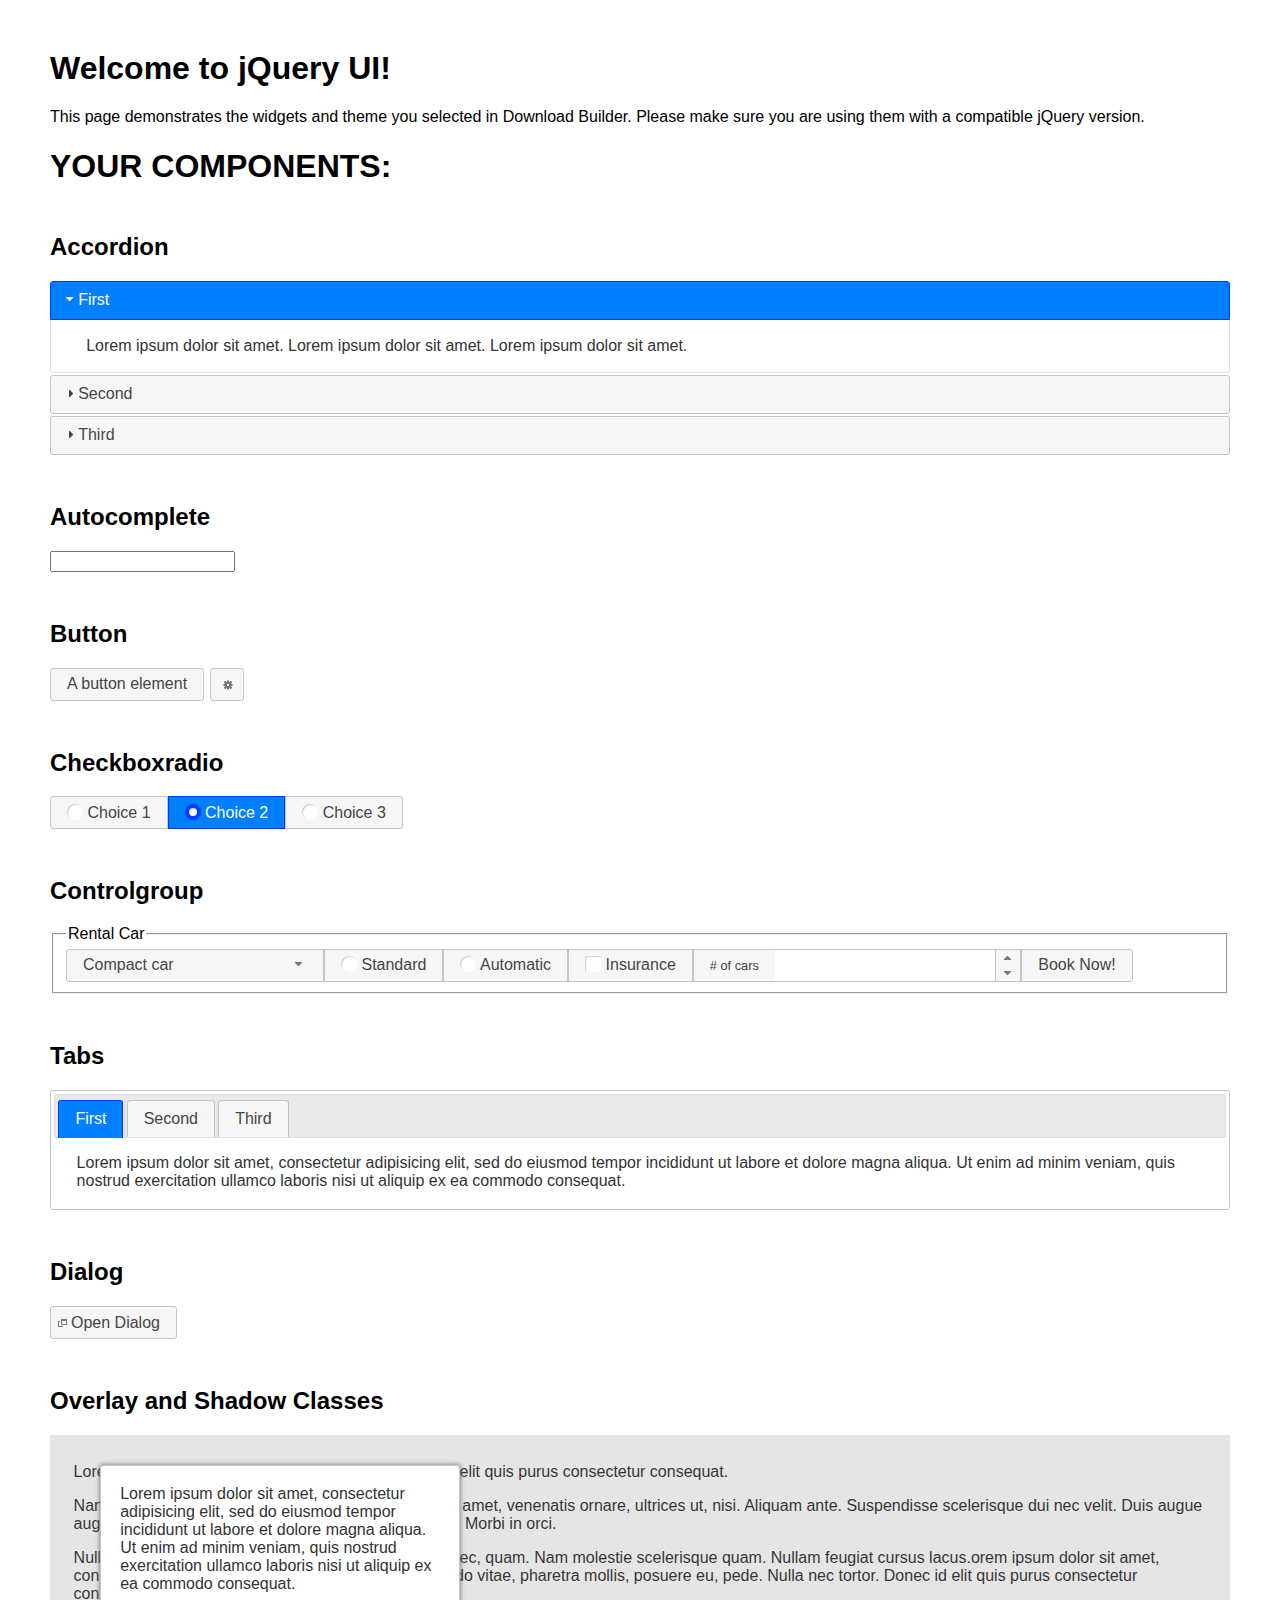
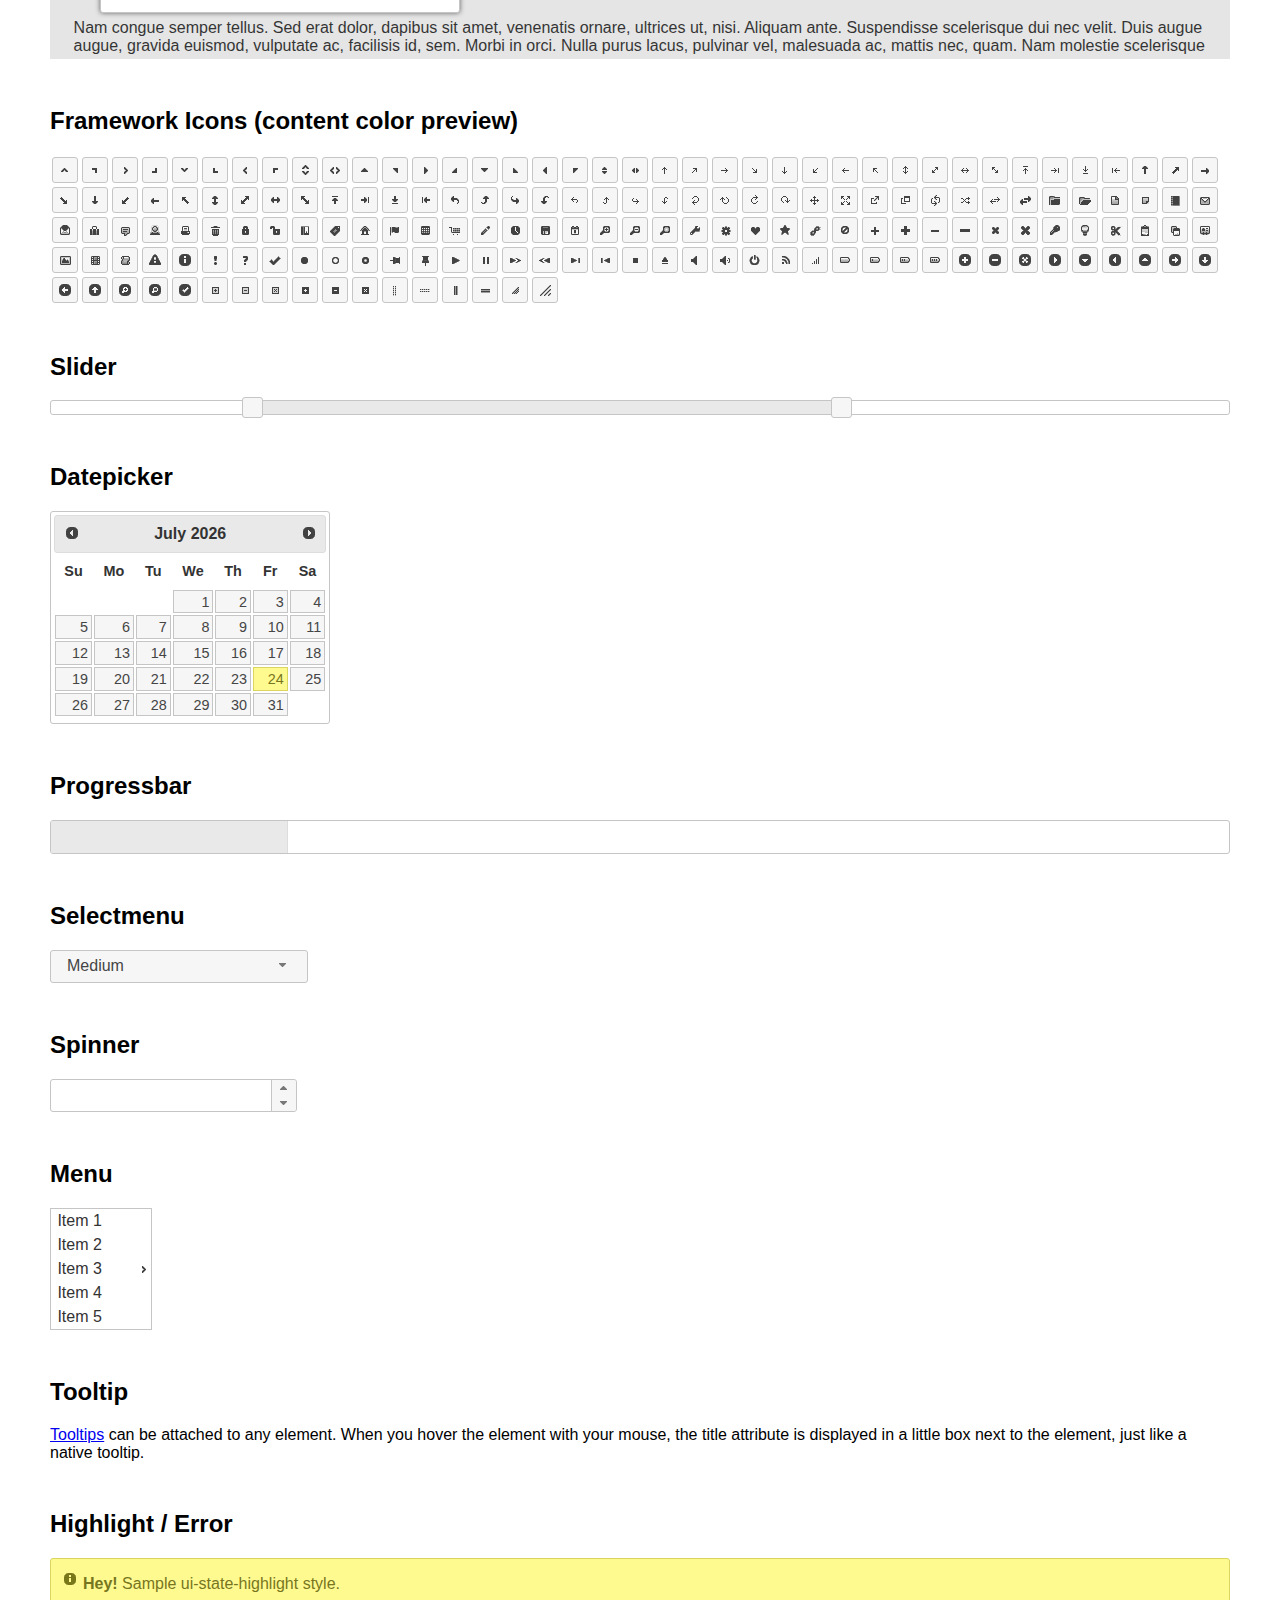
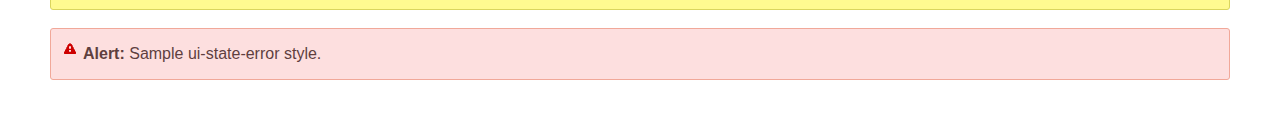
<file: jquery-ui-1.13.2.custom/index.html>
<!doctype html>
<html lang="us">
<head>
	<meta charset="utf-8">
	<title>jQuery UI Example Page</title>
	<link href="jquery-ui.css" rel="stylesheet">
	<style>
	body{
		font-family: "Trebuchet MS", sans-serif;
		margin: 50px;
	}
	.demoHeaders {
		margin-top: 2em;
	}
	#dialog-link {
		padding: .4em 1em .4em 20px;
		text-decoration: none;
		position: relative;
	}
	#dialog-link span.ui-icon {
		margin: 0 5px 0 0;
		position: absolute;
		left: .2em;
		top: 50%;
		margin-top: -8px;
	}
	#icons {
		margin: 0;
		padding: 0;
	}
	#icons li {
		margin: 2px;
		position: relative;
		padding: 4px 0;
		cursor: pointer;
		float: left;
		list-style: none;
	}
	#icons span.ui-icon {
		float: left;
		margin: 0 4px;
	}
	.fakewindowcontain .ui-widget-overlay {
		position: absolute;
	}
	select {
		width: 200px;
	}
	</style>
</head>
<body>

<h1>Welcome to jQuery UI!</h1>

<div class="ui-widget">
	<p>This page demonstrates the widgets and theme you selected in Download Builder. Please make sure you are using them with a compatible jQuery version.</p>
</div>

<h1>YOUR COMPONENTS:</h1>

<!-- Accordion -->
<h2 class="demoHeaders">Accordion</h2>
<div id="accordion">
	<h3>First</h3>
	<div>Lorem ipsum dolor sit amet. Lorem ipsum dolor sit amet. Lorem ipsum dolor sit amet.</div>
	<h3>Second</h3>
	<div>Phasellus mattis tincidunt nibh.</div>
	<h3>Third</h3>
	<div>Nam dui erat, auctor a, dignissim quis.</div>
</div>

<!-- Autocomplete -->
<h2 class="demoHeaders">Autocomplete</h2>
<div>
	<input id="autocomplete" title="type &quot;a&quot;">
</div>

<!-- Button -->
<h2 class="demoHeaders">Button</h2>
<button id="button">A button element</button>
<button id="button-icon">An icon-only button</button>

<!-- Checkboxradio -->
<h2 class="demoHeaders">Checkboxradio</h2>
<form style="margin-top: 1em;">
	<div id="radioset">
		<input type="radio" id="radio1" name="radio"><label for="radio1">Choice 1</label>
		<input type="radio" id="radio2" name="radio" checked="checked"><label for="radio2">Choice 2</label>
		<input type="radio" id="radio3" name="radio"><label for="radio3">Choice 3</label>
	</div>
</form>

<!-- Controlgroup -->
<h2 class="demoHeaders">Controlgroup</h2>
<fieldset>
	<legend>Rental Car</legend>
	<div id="controlgroup">
		<select id="car-type">
			<option>Compact car</option>
			<option>Midsize car</option>
			<option>Full size car</option>
			<option>SUV</option>
			<option>Luxury</option>
			<option>Truck</option>
			<option>Van</option>
		</select>
		<label for="transmission-standard">Standard</label>
		<input type="radio" name="transmission" id="transmission-standard">
		<label for="transmission-automatic">Automatic</label>
		<input type="radio" name="transmission" id="transmission-automatic">
		<label for="insurance">Insurance</label>
		<input type="checkbox" name="insurance" id="insurance">
		<label for="horizontal-spinner" class="ui-controlgroup-label"># of cars</label>
		<input id="horizontal-spinner" class="ui-spinner-input">
		<button>Book Now!</button>
	</div>
</fieldset>

<!-- Tabs -->
<h2 class="demoHeaders">Tabs</h2>
<div id="tabs">
	<ul>
		<li><a href="#tabs-1">First</a></li>
		<li><a href="#tabs-2">Second</a></li>
		<li><a href="#tabs-3">Third</a></li>
	</ul>
	<div id="tabs-1">Lorem ipsum dolor sit amet, consectetur adipisicing elit, sed do eiusmod tempor incididunt ut labore et dolore magna aliqua. Ut enim ad minim veniam, quis nostrud exercitation ullamco laboris nisi ut aliquip ex ea commodo consequat.</div>
	<div id="tabs-2">Phasellus mattis tincidunt nibh. Cras orci urna, blandit id, pretium vel, aliquet ornare, felis. Maecenas scelerisque sem non nisl. Fusce sed lorem in enim dictum bibendum.</div>
	<div id="tabs-3">Nam dui erat, auctor a, dignissim quis, sollicitudin eu, felis. Pellentesque nisi urna, interdum eget, sagittis et, consequat vestibulum, lacus. Mauris porttitor ullamcorper augue.</div>
</div>

<h2 class="demoHeaders">Dialog</h2>
<p>
	<button id="dialog-link" class="ui-button ui-corner-all ui-widget">
		<span class="ui-icon ui-icon-newwin"></span>Open Dialog
	</button>
</p>

<h2 class="demoHeaders">Overlay and Shadow Classes</h2>
<div style="position: relative; width: 96%; height: 200px; padding:1% 2%; overflow:hidden;" class="fakewindowcontain">
	<p>Lorem ipsum dolor sit amet,  Nulla nec tortor. Donec id elit quis purus consectetur consequat. </p><p>Nam congue semper tellus. Sed erat dolor, dapibus sit amet, venenatis ornare, ultrices ut, nisi. Aliquam ante. Suspendisse scelerisque dui nec velit. Duis augue augue, gravida euismod, vulputate ac, facilisis id, sem. Morbi in orci. </p><p>Nulla purus lacus, pulvinar vel, malesuada ac, mattis nec, quam. Nam molestie scelerisque quam. Nullam feugiat cursus lacus.orem ipsum dolor sit amet, consectetur adipiscing elit. Donec libero risus, commodo vitae, pharetra mollis, posuere eu, pede. Nulla nec tortor. Donec id elit quis purus consectetur consequat. </p><p>Nam congue semper tellus. Sed erat dolor, dapibus sit amet, venenatis ornare, ultrices ut, nisi. Aliquam ante. Suspendisse scelerisque dui nec velit. Duis augue augue, gravida euismod, vulputate ac, facilisis id, sem. Morbi in orci. Nulla purus lacus, pulvinar vel, malesuada ac, mattis nec, quam. Nam molestie scelerisque quam. </p><p>Nullam feugiat cursus lacus.orem ipsum dolor sit amet, consectetur adipiscing elit. Donec libero risus, commodo vitae, pharetra mollis, posuere eu, pede. Nulla nec tortor. Donec id elit quis purus consectetur consequat. Nam congue semper tellus. Sed erat dolor, dapibus sit amet, venenatis ornare, ultrices ut, nisi. Aliquam ante. </p><p>Suspendisse scelerisque dui nec velit. Duis augue augue, gravida euismod, vulputate ac, facilisis id, sem. Morbi in orci. Nulla purus lacus, pulvinar vel, malesuada ac, mattis nec, quam. Nam molestie scelerisque quam. Nullam feugiat cursus lacus.orem ipsum dolor sit amet, consectetur adipiscing elit. Donec libero risus, commodo vitae, pharetra mollis, posuere eu, pede. Nulla nec tortor. Donec id elit quis purus consectetur consequat. Nam congue semper tellus. Sed erat dolor, dapibus sit amet, venenatis ornare, ultrices ut, nisi. </p>

	<!-- ui-dialog -->
	<div class="ui-widget-overlay ui-front"></div>
	<div style="position: absolute; width: 320px; left: 50px; top: 30px; padding: 1.2em" class="ui-widget ui-front ui-widget-content ui-corner-all ui-widget-shadow">
		Lorem ipsum dolor sit amet, consectetur adipisicing elit, sed do eiusmod tempor incididunt ut labore et dolore magna aliqua. Ut enim ad minim veniam, quis nostrud exercitation ullamco laboris nisi ut aliquip ex ea commodo consequat.
	</div>

</div>

<!-- ui-dialog -->
<div id="dialog" title="Dialog Title">
	<p>Lorem ipsum dolor sit amet, consectetur adipisicing elit, sed do eiusmod tempor incididunt ut labore et dolore magna aliqua. Ut enim ad minim veniam, quis nostrud exercitation ullamco laboris nisi ut aliquip ex ea commodo consequat.</p>
</div>


<h2 class="demoHeaders">Framework Icons (content color preview)</h2>
<ul id="icons" class="ui-widget ui-helper-clearfix">
	<li class="ui-state-default ui-corner-all" title=".ui-icon-caret-1-n"><span class="ui-icon ui-icon-caret-1-n"></span></li>
	<li class="ui-state-default ui-corner-all" title=".ui-icon-caret-1-ne"><span class="ui-icon ui-icon-caret-1-ne"></span></li>
	<li class="ui-state-default ui-corner-all" title=".ui-icon-caret-1-e"><span class="ui-icon ui-icon-caret-1-e"></span></li>
	<li class="ui-state-default ui-corner-all" title=".ui-icon-caret-1-se"><span class="ui-icon ui-icon-caret-1-se"></span></li>
	<li class="ui-state-default ui-corner-all" title=".ui-icon-caret-1-s"><span class="ui-icon ui-icon-caret-1-s"></span></li>
	<li class="ui-state-default ui-corner-all" title=".ui-icon-caret-1-sw"><span class="ui-icon ui-icon-caret-1-sw"></span></li>
	<li class="ui-state-default ui-corner-all" title=".ui-icon-caret-1-w"><span class="ui-icon ui-icon-caret-1-w"></span></li>
	<li class="ui-state-default ui-corner-all" title=".ui-icon-caret-1-nw"><span class="ui-icon ui-icon-caret-1-nw"></span></li>
	<li class="ui-state-default ui-corner-all" title=".ui-icon-caret-2-n-s"><span class="ui-icon ui-icon-caret-2-n-s"></span></li>
	<li class="ui-state-default ui-corner-all" title=".ui-icon-caret-2-e-w"><span class="ui-icon ui-icon-caret-2-e-w"></span></li>
	<li class="ui-state-default ui-corner-all" title=".ui-icon-triangle-1-n"><span class="ui-icon ui-icon-triangle-1-n"></span></li>
	<li class="ui-state-default ui-corner-all" title=".ui-icon-triangle-1-ne"><span class="ui-icon ui-icon-triangle-1-ne"></span></li>
	<li class="ui-state-default ui-corner-all" title=".ui-icon-triangle-1-e"><span class="ui-icon ui-icon-triangle-1-e"></span></li>
	<li class="ui-state-default ui-corner-all" title=".ui-icon-triangle-1-se"><span class="ui-icon ui-icon-triangle-1-se"></span></li>
	<li class="ui-state-default ui-corner-all" title=".ui-icon-triangle-1-s"><span class="ui-icon ui-icon-triangle-1-s"></span></li>
	<li class="ui-state-default ui-corner-all" title=".ui-icon-triangle-1-sw"><span class="ui-icon ui-icon-triangle-1-sw"></span></li>
	<li class="ui-state-default ui-corner-all" title=".ui-icon-triangle-1-w"><span class="ui-icon ui-icon-triangle-1-w"></span></li>
	<li class="ui-state-default ui-corner-all" title=".ui-icon-triangle-1-nw"><span class="ui-icon ui-icon-triangle-1-nw"></span></li>
	<li class="ui-state-default ui-corner-all" title=".ui-icon-triangle-2-n-s"><span class="ui-icon ui-icon-triangle-2-n-s"></span></li>
	<li class="ui-state-default ui-corner-all" title=".ui-icon-triangle-2-e-w"><span class="ui-icon ui-icon-triangle-2-e-w"></span></li>
	<li class="ui-state-default ui-corner-all" title=".ui-icon-arrow-1-n"><span class="ui-icon ui-icon-arrow-1-n"></span></li>
	<li class="ui-state-default ui-corner-all" title=".ui-icon-arrow-1-ne"><span class="ui-icon ui-icon-arrow-1-ne"></span></li>
	<li class="ui-state-default ui-corner-all" title=".ui-icon-arrow-1-e"><span class="ui-icon ui-icon-arrow-1-e"></span></li>
	<li class="ui-state-default ui-corner-all" title=".ui-icon-arrow-1-se"><span class="ui-icon ui-icon-arrow-1-se"></span></li>
	<li class="ui-state-default ui-corner-all" title=".ui-icon-arrow-1-s"><span class="ui-icon ui-icon-arrow-1-s"></span></li>
	<li class="ui-state-default ui-corner-all" title=".ui-icon-arrow-1-sw"><span class="ui-icon ui-icon-arrow-1-sw"></span></li>
	<li class="ui-state-default ui-corner-all" title=".ui-icon-arrow-1-w"><span class="ui-icon ui-icon-arrow-1-w"></span></li>
	<li class="ui-state-default ui-corner-all" title=".ui-icon-arrow-1-nw"><span class="ui-icon ui-icon-arrow-1-nw"></span></li>
	<li class="ui-state-default ui-corner-all" title=".ui-icon-arrow-2-n-s"><span class="ui-icon ui-icon-arrow-2-n-s"></span></li>
	<li class="ui-state-default ui-corner-all" title=".ui-icon-arrow-2-ne-sw"><span class="ui-icon ui-icon-arrow-2-ne-sw"></span></li>
	<li class="ui-state-default ui-corner-all" title=".ui-icon-arrow-2-e-w"><span class="ui-icon ui-icon-arrow-2-e-w"></span></li>
	<li class="ui-state-default ui-corner-all" title=".ui-icon-arrow-2-se-nw"><span class="ui-icon ui-icon-arrow-2-se-nw"></span></li>
	<li class="ui-state-default ui-corner-all" title=".ui-icon-arrowstop-1-n"><span class="ui-icon ui-icon-arrowstop-1-n"></span></li>
	<li class="ui-state-default ui-corner-all" title=".ui-icon-arrowstop-1-e"><span class="ui-icon ui-icon-arrowstop-1-e"></span></li>
	<li class="ui-state-default ui-corner-all" title=".ui-icon-arrowstop-1-s"><span class="ui-icon ui-icon-arrowstop-1-s"></span></li>
	<li class="ui-state-default ui-corner-all" title=".ui-icon-arrowstop-1-w"><span class="ui-icon ui-icon-arrowstop-1-w"></span></li>
	<li class="ui-state-default ui-corner-all" title=".ui-icon-arrowthick-1-n"><span class="ui-icon ui-icon-arrowthick-1-n"></span></li>
	<li class="ui-state-default ui-corner-all" title=".ui-icon-arrowthick-1-ne"><span class="ui-icon ui-icon-arrowthick-1-ne"></span></li>
	<li class="ui-state-default ui-corner-all" title=".ui-icon-arrowthick-1-e"><span class="ui-icon ui-icon-arrowthick-1-e"></span></li>
	<li class="ui-state-default ui-corner-all" title=".ui-icon-arrowthick-1-se"><span class="ui-icon ui-icon-arrowthick-1-se"></span></li>
	<li class="ui-state-default ui-corner-all" title=".ui-icon-arrowthick-1-s"><span class="ui-icon ui-icon-arrowthick-1-s"></span></li>
	<li class="ui-state-default ui-corner-all" title=".ui-icon-arrowthick-1-sw"><span class="ui-icon ui-icon-arrowthick-1-sw"></span></li>
	<li class="ui-state-default ui-corner-all" title=".ui-icon-arrowthick-1-w"><span class="ui-icon ui-icon-arrowthick-1-w"></span></li>
	<li class="ui-state-default ui-corner-all" title=".ui-icon-arrowthick-1-nw"><span class="ui-icon ui-icon-arrowthick-1-nw"></span></li>
	<li class="ui-state-default ui-corner-all" title=".ui-icon-arrowthick-2-n-s"><span class="ui-icon ui-icon-arrowthick-2-n-s"></span></li>
	<li class="ui-state-default ui-corner-all" title=".ui-icon-arrowthick-2-ne-sw"><span class="ui-icon ui-icon-arrowthick-2-ne-sw"></span></li>
	<li class="ui-state-default ui-corner-all" title=".ui-icon-arrowthick-2-e-w"><span class="ui-icon ui-icon-arrowthick-2-e-w"></span></li>
	<li class="ui-state-default ui-corner-all" title=".ui-icon-arrowthick-2-se-nw"><span class="ui-icon ui-icon-arrowthick-2-se-nw"></span></li>
	<li class="ui-state-default ui-corner-all" title=".ui-icon-arrowthickstop-1-n"><span class="ui-icon ui-icon-arrowthickstop-1-n"></span></li>
	<li class="ui-state-default ui-corner-all" title=".ui-icon-arrowthickstop-1-e"><span class="ui-icon ui-icon-arrowthickstop-1-e"></span></li>
	<li class="ui-state-default ui-corner-all" title=".ui-icon-arrowthickstop-1-s"><span class="ui-icon ui-icon-arrowthickstop-1-s"></span></li>
	<li class="ui-state-default ui-corner-all" title=".ui-icon-arrowthickstop-1-w"><span class="ui-icon ui-icon-arrowthickstop-1-w"></span></li>
	<li class="ui-state-default ui-corner-all" title=".ui-icon-arrowreturnthick-1-w"><span class="ui-icon ui-icon-arrowreturnthick-1-w"></span></li>
	<li class="ui-state-default ui-corner-all" title=".ui-icon-arrowreturnthick-1-n"><span class="ui-icon ui-icon-arrowreturnthick-1-n"></span></li>
	<li class="ui-state-default ui-corner-all" title=".ui-icon-arrowreturnthick-1-e"><span class="ui-icon ui-icon-arrowreturnthick-1-e"></span></li>
	<li class="ui-state-default ui-corner-all" title=".ui-icon-arrowreturnthick-1-s"><span class="ui-icon ui-icon-arrowreturnthick-1-s"></span></li>
	<li class="ui-state-default ui-corner-all" title=".ui-icon-arrowreturn-1-w"><span class="ui-icon ui-icon-arrowreturn-1-w"></span></li>
	<li class="ui-state-default ui-corner-all" title=".ui-icon-arrowreturn-1-n"><span class="ui-icon ui-icon-arrowreturn-1-n"></span></li>
	<li class="ui-state-default ui-corner-all" title=".ui-icon-arrowreturn-1-e"><span class="ui-icon ui-icon-arrowreturn-1-e"></span></li>
	<li class="ui-state-default ui-corner-all" title=".ui-icon-arrowreturn-1-s"><span class="ui-icon ui-icon-arrowreturn-1-s"></span></li>
	<li class="ui-state-default ui-corner-all" title=".ui-icon-arrowrefresh-1-w"><span class="ui-icon ui-icon-arrowrefresh-1-w"></span></li>
	<li class="ui-state-default ui-corner-all" title=".ui-icon-arrowrefresh-1-n"><span class="ui-icon ui-icon-arrowrefresh-1-n"></span></li>
	<li class="ui-state-default ui-corner-all" title=".ui-icon-arrowrefresh-1-e"><span class="ui-icon ui-icon-arrowrefresh-1-e"></span></li>
	<li class="ui-state-default ui-corner-all" title=".ui-icon-arrowrefresh-1-s"><span class="ui-icon ui-icon-arrowrefresh-1-s"></span></li>
	<li class="ui-state-default ui-corner-all" title=".ui-icon-arrow-4"><span class="ui-icon ui-icon-arrow-4"></span></li>
	<li class="ui-state-default ui-corner-all" title=".ui-icon-arrow-4-diag"><span class="ui-icon ui-icon-arrow-4-diag"></span></li>
	<li class="ui-state-default ui-corner-all" title=".ui-icon-extlink"><span class="ui-icon ui-icon-extlink"></span></li>
	<li class="ui-state-default ui-corner-all" title=".ui-icon-newwin"><span class="ui-icon ui-icon-newwin"></span></li>
	<li class="ui-state-default ui-corner-all" title=".ui-icon-refresh"><span class="ui-icon ui-icon-refresh"></span></li>
	<li class="ui-state-default ui-corner-all" title=".ui-icon-shuffle"><span class="ui-icon ui-icon-shuffle"></span></li>
	<li class="ui-state-default ui-corner-all" title=".ui-icon-transfer-e-w"><span class="ui-icon ui-icon-transfer-e-w"></span></li>
	<li class="ui-state-default ui-corner-all" title=".ui-icon-transferthick-e-w"><span class="ui-icon ui-icon-transferthick-e-w"></span></li>
	<li class="ui-state-default ui-corner-all" title=".ui-icon-folder-collapsed"><span class="ui-icon ui-icon-folder-collapsed"></span></li>
	<li class="ui-state-default ui-corner-all" title=".ui-icon-folder-open"><span class="ui-icon ui-icon-folder-open"></span></li>
	<li class="ui-state-default ui-corner-all" title=".ui-icon-document"><span class="ui-icon ui-icon-document"></span></li>
	<li class="ui-state-default ui-corner-all" title=".ui-icon-document-b"><span class="ui-icon ui-icon-document-b"></span></li>
	<li class="ui-state-default ui-corner-all" title=".ui-icon-note"><span class="ui-icon ui-icon-note"></span></li>
	<li class="ui-state-default ui-corner-all" title=".ui-icon-mail-closed"><span class="ui-icon ui-icon-mail-closed"></span></li>
	<li class="ui-state-default ui-corner-all" title=".ui-icon-mail-open"><span class="ui-icon ui-icon-mail-open"></span></li>
	<li class="ui-state-default ui-corner-all" title=".ui-icon-suitcase"><span class="ui-icon ui-icon-suitcase"></span></li>
	<li class="ui-state-default ui-corner-all" title=".ui-icon-comment"><span class="ui-icon ui-icon-comment"></span></li>
	<li class="ui-state-default ui-corner-all" title=".ui-icon-person"><span class="ui-icon ui-icon-person"></span></li>
	<li class="ui-state-default ui-corner-all" title=".ui-icon-print"><span class="ui-icon ui-icon-print"></span></li>
	<li class="ui-state-default ui-corner-all" title=".ui-icon-trash"><span class="ui-icon ui-icon-trash"></span></li>
	<li class="ui-state-default ui-corner-all" title=".ui-icon-locked"><span class="ui-icon ui-icon-locked"></span></li>
	<li class="ui-state-default ui-corner-all" title=".ui-icon-unlocked"><span class="ui-icon ui-icon-unlocked"></span></li>
	<li class="ui-state-default ui-corner-all" title=".ui-icon-bookmark"><span class="ui-icon ui-icon-bookmark"></span></li>
	<li class="ui-state-default ui-corner-all" title=".ui-icon-tag"><span class="ui-icon ui-icon-tag"></span></li>
	<li class="ui-state-default ui-corner-all" title=".ui-icon-home"><span class="ui-icon ui-icon-home"></span></li>
	<li class="ui-state-default ui-corner-all" title=".ui-icon-flag"><span class="ui-icon ui-icon-flag"></span></li>
	<li class="ui-state-default ui-corner-all" title=".ui-icon-calculator"><span class="ui-icon ui-icon-calculator"></span></li>
	<li class="ui-state-default ui-corner-all" title=".ui-icon-cart"><span class="ui-icon ui-icon-cart"></span></li>
	<li class="ui-state-default ui-corner-all" title=".ui-icon-pencil"><span class="ui-icon ui-icon-pencil"></span></li>
	<li class="ui-state-default ui-corner-all" title=".ui-icon-clock"><span class="ui-icon ui-icon-clock"></span></li>
	<li class="ui-state-default ui-corner-all" title=".ui-icon-disk"><span class="ui-icon ui-icon-disk"></span></li>
	<li class="ui-state-default ui-corner-all" title=".ui-icon-calendar"><span class="ui-icon ui-icon-calendar"></span></li>
	<li class="ui-state-default ui-corner-all" title=".ui-icon-zoomin"><span class="ui-icon ui-icon-zoomin"></span></li>
	<li class="ui-state-default ui-corner-all" title=".ui-icon-zoomout"><span class="ui-icon ui-icon-zoomout"></span></li>
	<li class="ui-state-default ui-corner-all" title=".ui-icon-search"><span class="ui-icon ui-icon-search"></span></li>
	<li class="ui-state-default ui-corner-all" title=".ui-icon-wrench"><span class="ui-icon ui-icon-wrench"></span></li>
	<li class="ui-state-default ui-corner-all" title=".ui-icon-gear"><span class="ui-icon ui-icon-gear"></span></li>
	<li class="ui-state-default ui-corner-all" title=".ui-icon-heart"><span class="ui-icon ui-icon-heart"></span></li>
	<li class="ui-state-default ui-corner-all" title=".ui-icon-star"><span class="ui-icon ui-icon-star"></span></li>
	<li class="ui-state-default ui-corner-all" title=".ui-icon-link"><span class="ui-icon ui-icon-link"></span></li>
	<li class="ui-state-default ui-corner-all" title=".ui-icon-cancel"><span class="ui-icon ui-icon-cancel"></span></li>
	<li class="ui-state-default ui-corner-all" title=".ui-icon-plus"><span class="ui-icon ui-icon-plus"></span></li>
	<li class="ui-state-default ui-corner-all" title=".ui-icon-plusthick"><span class="ui-icon ui-icon-plusthick"></span></li>
	<li class="ui-state-default ui-corner-all" title=".ui-icon-minus"><span class="ui-icon ui-icon-minus"></span></li>
	<li class="ui-state-default ui-corner-all" title=".ui-icon-minusthick"><span class="ui-icon ui-icon-minusthick"></span></li>
	<li class="ui-state-default ui-corner-all" title=".ui-icon-close"><span class="ui-icon ui-icon-close"></span></li>
	<li class="ui-state-default ui-corner-all" title=".ui-icon-closethick"><span class="ui-icon ui-icon-closethick"></span></li>
	<li class="ui-state-default ui-corner-all" title=".ui-icon-key"><span class="ui-icon ui-icon-key"></span></li>
	<li class="ui-state-default ui-corner-all" title=".ui-icon-lightbulb"><span class="ui-icon ui-icon-lightbulb"></span></li>
	<li class="ui-state-default ui-corner-all" title=".ui-icon-scissors"><span class="ui-icon ui-icon-scissors"></span></li>
	<li class="ui-state-default ui-corner-all" title=".ui-icon-clipboard"><span class="ui-icon ui-icon-clipboard"></span></li>
	<li class="ui-state-default ui-corner-all" title=".ui-icon-copy"><span class="ui-icon ui-icon-copy"></span></li>
	<li class="ui-state-default ui-corner-all" title=".ui-icon-contact"><span class="ui-icon ui-icon-contact"></span></li>
	<li class="ui-state-default ui-corner-all" title=".ui-icon-image"><span class="ui-icon ui-icon-image"></span></li>
	<li class="ui-state-default ui-corner-all" title=".ui-icon-video"><span class="ui-icon ui-icon-video"></span></li>
	<li class="ui-state-default ui-corner-all" title=".ui-icon-script"><span class="ui-icon ui-icon-script"></span></li>
	<li class="ui-state-default ui-corner-all" title=".ui-icon-alert"><span class="ui-icon ui-icon-alert"></span></li>
	<li class="ui-state-default ui-corner-all" title=".ui-icon-info"><span class="ui-icon ui-icon-info"></span></li>
	<li class="ui-state-default ui-corner-all" title=".ui-icon-notice"><span class="ui-icon ui-icon-notice"></span></li>
	<li class="ui-state-default ui-corner-all" title=".ui-icon-help"><span class="ui-icon ui-icon-help"></span></li>
	<li class="ui-state-default ui-corner-all" title=".ui-icon-check"><span class="ui-icon ui-icon-check"></span></li>
	<li class="ui-state-default ui-corner-all" title=".ui-icon-bullet"><span class="ui-icon ui-icon-bullet"></span></li>
	<li class="ui-state-default ui-corner-all" title=".ui-icon-radio-off"><span class="ui-icon ui-icon-radio-off"></span></li>
	<li class="ui-state-default ui-corner-all" title=".ui-icon-radio-on"><span class="ui-icon ui-icon-radio-on"></span></li>
	<li class="ui-state-default ui-corner-all" title=".ui-icon-pin-w"><span class="ui-icon ui-icon-pin-w"></span></li>
	<li class="ui-state-default ui-corner-all" title=".ui-icon-pin-s"><span class="ui-icon ui-icon-pin-s"></span></li>
	<li class="ui-state-default ui-corner-all" title=".ui-icon-play"><span class="ui-icon ui-icon-play"></span></li>
	<li class="ui-state-default ui-corner-all" title=".ui-icon-pause"><span class="ui-icon ui-icon-pause"></span></li>
	<li class="ui-state-default ui-corner-all" title=".ui-icon-seek-next"><span class="ui-icon ui-icon-seek-next"></span></li>
	<li class="ui-state-default ui-corner-all" title=".ui-icon-seek-prev"><span class="ui-icon ui-icon-seek-prev"></span></li>
	<li class="ui-state-default ui-corner-all" title=".ui-icon-seek-end"><span class="ui-icon ui-icon-seek-end"></span></li>
	<li class="ui-state-default ui-corner-all" title=".ui-icon-seek-first"><span class="ui-icon ui-icon-seek-first"></span></li>
	<li class="ui-state-default ui-corner-all" title=".ui-icon-stop"><span class="ui-icon ui-icon-stop"></span></li>
	<li class="ui-state-default ui-corner-all" title=".ui-icon-eject"><span class="ui-icon ui-icon-eject"></span></li>
	<li class="ui-state-default ui-corner-all" title=".ui-icon-volume-off"><span class="ui-icon ui-icon-volume-off"></span></li>
	<li class="ui-state-default ui-corner-all" title=".ui-icon-volume-on"><span class="ui-icon ui-icon-volume-on"></span></li>
	<li class="ui-state-default ui-corner-all" title=".ui-icon-power"><span class="ui-icon ui-icon-power"></span></li>
	<li class="ui-state-default ui-corner-all" title=".ui-icon-signal-diag"><span class="ui-icon ui-icon-signal-diag"></span></li>
	<li class="ui-state-default ui-corner-all" title=".ui-icon-signal"><span class="ui-icon ui-icon-signal"></span></li>
	<li class="ui-state-default ui-corner-all" title=".ui-icon-battery-0"><span class="ui-icon ui-icon-battery-0"></span></li>
	<li class="ui-state-default ui-corner-all" title=".ui-icon-battery-1"><span class="ui-icon ui-icon-battery-1"></span></li>
	<li class="ui-state-default ui-corner-all" title=".ui-icon-battery-2"><span class="ui-icon ui-icon-battery-2"></span></li>
	<li class="ui-state-default ui-corner-all" title=".ui-icon-battery-3"><span class="ui-icon ui-icon-battery-3"></span></li>
	<li class="ui-state-default ui-corner-all" title=".ui-icon-circle-plus"><span class="ui-icon ui-icon-circle-plus"></span></li>
	<li class="ui-state-default ui-corner-all" title=".ui-icon-circle-minus"><span class="ui-icon ui-icon-circle-minus"></span></li>
	<li class="ui-state-default ui-corner-all" title=".ui-icon-circle-close"><span class="ui-icon ui-icon-circle-close"></span></li>
	<li class="ui-state-default ui-corner-all" title=".ui-icon-circle-triangle-e"><span class="ui-icon ui-icon-circle-triangle-e"></span></li>
	<li class="ui-state-default ui-corner-all" title=".ui-icon-circle-triangle-s"><span class="ui-icon ui-icon-circle-triangle-s"></span></li>
	<li class="ui-state-default ui-corner-all" title=".ui-icon-circle-triangle-w"><span class="ui-icon ui-icon-circle-triangle-w"></span></li>
	<li class="ui-state-default ui-corner-all" title=".ui-icon-circle-triangle-n"><span class="ui-icon ui-icon-circle-triangle-n"></span></li>
	<li class="ui-state-default ui-corner-all" title=".ui-icon-circle-arrow-e"><span class="ui-icon ui-icon-circle-arrow-e"></span></li>
	<li class="ui-state-default ui-corner-all" title=".ui-icon-circle-arrow-s"><span class="ui-icon ui-icon-circle-arrow-s"></span></li>
	<li class="ui-state-default ui-corner-all" title=".ui-icon-circle-arrow-w"><span class="ui-icon ui-icon-circle-arrow-w"></span></li>
	<li class="ui-state-default ui-corner-all" title=".ui-icon-circle-arrow-n"><span class="ui-icon ui-icon-circle-arrow-n"></span></li>
	<li class="ui-state-default ui-corner-all" title=".ui-icon-circle-zoomin"><span class="ui-icon ui-icon-circle-zoomin"></span></li>
	<li class="ui-state-default ui-corner-all" title=".ui-icon-circle-zoomout"><span class="ui-icon ui-icon-circle-zoomout"></span></li>
	<li class="ui-state-default ui-corner-all" title=".ui-icon-circle-check"><span class="ui-icon ui-icon-circle-check"></span></li>
	<li class="ui-state-default ui-corner-all" title=".ui-icon-circlesmall-plus"><span class="ui-icon ui-icon-circlesmall-plus"></span></li>
	<li class="ui-state-default ui-corner-all" title=".ui-icon-circlesmall-minus"><span class="ui-icon ui-icon-circlesmall-minus"></span></li>
	<li class="ui-state-default ui-corner-all" title=".ui-icon-circlesmall-close"><span class="ui-icon ui-icon-circlesmall-close"></span></li>
	<li class="ui-state-default ui-corner-all" title=".ui-icon-squaresmall-plus"><span class="ui-icon ui-icon-squaresmall-plus"></span></li>
	<li class="ui-state-default ui-corner-all" title=".ui-icon-squaresmall-minus"><span class="ui-icon ui-icon-squaresmall-minus"></span></li>
	<li class="ui-state-default ui-corner-all" title=".ui-icon-squaresmall-close"><span class="ui-icon ui-icon-squaresmall-close"></span></li>
	<li class="ui-state-default ui-corner-all" title=".ui-icon-grip-dotted-vertical"><span class="ui-icon ui-icon-grip-dotted-vertical"></span></li>
	<li class="ui-state-default ui-corner-all" title=".ui-icon-grip-dotted-horizontal"><span class="ui-icon ui-icon-grip-dotted-horizontal"></span></li>
	<li class="ui-state-default ui-corner-all" title=".ui-icon-grip-solid-vertical"><span class="ui-icon ui-icon-grip-solid-vertical"></span></li>
	<li class="ui-state-default ui-corner-all" title=".ui-icon-grip-solid-horizontal"><span class="ui-icon ui-icon-grip-solid-horizontal"></span></li>
	<li class="ui-state-default ui-corner-all" title=".ui-icon-gripsmall-diagonal-se"><span class="ui-icon ui-icon-gripsmall-diagonal-se"></span></li>
	<li class="ui-state-default ui-corner-all" title=".ui-icon-grip-diagonal-se"><span class="ui-icon ui-icon-grip-diagonal-se"></span></li>
</ul>

<!-- Slider -->
<h2 class="demoHeaders">Slider</h2>
<div id="slider"></div>

<!-- Datepicker -->
<h2 class="demoHeaders">Datepicker</h2>
<div id="datepicker"></div>

<!-- Progressbar -->
<h2 class="demoHeaders">Progressbar</h2>
<div id="progressbar"></div>

<!-- Progressbar -->
<h2 class="demoHeaders">Selectmenu</h2>
<select id="selectmenu">
	<option>Slower</option>
	<option>Slow</option>
	<option selected="selected">Medium</option>
	<option>Fast</option>
	<option>Faster</option>
</select>

<!-- Spinner -->
<h2 class="demoHeaders">Spinner</h2>
<input id="spinner">

<!-- Menu -->
<h2 class="demoHeaders">Menu</h2>
<ul style="width:100px;" id="menu">
	<li><div>Item 1</div></li>
	<li><div>Item 2</div></li>
	<li><div>Item 3</div>
		<ul>
			<li><div>Item 3-1</div></li>
			<li><div>Item 3-2</div></li>
			<li><div>Item 3-3</div></li>
			<li><div>Item 3-4</div></li>
			<li><div>Item 3-5</div></li>
		</ul>
	</li>
	<li><div>Item 4</div></li>
	<li><div>Item 5</div></li>
</ul>

<!-- Tooltip -->
<h2 class="demoHeaders">Tooltip</h2>
<p id="tooltip">
	<a href="#" title="That&apos;s what this widget is">Tooltips</a> can be attached to any element. When you hover
the element with your mouse, the title attribute is displayed in a little box next to the element, just like a native tooltip.
</p>

<!-- Highlight / Error -->
<h2 class="demoHeaders">Highlight / Error</h2>
<div class="ui-widget">
	<div class="ui-state-highlight ui-corner-all" style="margin-top: 20px; padding: 0 .7em;">
		<p><span class="ui-icon ui-icon-info" style="float: left; margin-right: .3em;"></span>
		<strong>Hey!</strong> Sample ui-state-highlight style.</p>
	</div>
</div>
<br>
<div class="ui-widget">
	<div class="ui-state-error ui-corner-all" style="padding: 0 .7em;">
		<p><span class="ui-icon ui-icon-alert" style="float: left; margin-right: .3em;"></span>
		<strong>Alert:</strong> Sample ui-state-error style.</p>
	</div>
</div>

<script src="external/jquery/jquery.js"></script>
<script src="jquery-ui.js"></script>
<script>
$( "#accordion" ).accordion();

var availableTags = [
	"ActionScript",
	"AppleScript",
	"Asp",
	"BASIC",
	"C",
	"C++",
	"Clojure",
	"COBOL",
	"ColdFusion",
	"Erlang",
	"Fortran",
	"Groovy",
	"Haskell",
	"Java",
	"JavaScript",
	"Lisp",
	"Perl",
	"PHP",
	"Python",
	"Ruby",
	"Scala",
	"Scheme"
];
$( "#autocomplete" ).autocomplete({
	source: availableTags
});

$( "#button" ).button();
$( "#button-icon" ).button({
	icon: "ui-icon-gear",
	showLabel: false
});

$( "#radioset" ).buttonset();

$( "#controlgroup" ).controlgroup();

$( "#tabs" ).tabs();

$( "#dialog" ).dialog({
	autoOpen: false,
	width: 400,
	buttons: [
		{
			text: "Ok",
			click: function() {
				$( this ).dialog( "close" );
			}
		},
		{
			text: "Cancel",
			click: function() {
				$( this ).dialog( "close" );
			}
		}
	]
});

// Link to open the dialog
$( "#dialog-link" ).click(function( event ) {
	$( "#dialog" ).dialog( "open" );
	event.preventDefault();
});

$( "#datepicker" ).datepicker({
	inline: true
});

$( "#slider" ).slider({
	range: true,
	values: [ 17, 67 ]
});

$( "#progressbar" ).progressbar({
	value: 20
});

$( "#spinner" ).spinner();

$( "#menu" ).menu();

$( "#tooltip" ).tooltip();

$( "#selectmenu" ).selectmenu();

// Hover states on the static widgets
$( "#dialog-link, #icons li" ).hover(
	function() {
		$( this ).addClass( "ui-state-hover" );
	},
	function() {
		$( this ).removeClass( "ui-state-hover" );
	}
);
</script>
</body>
</html>
</file>
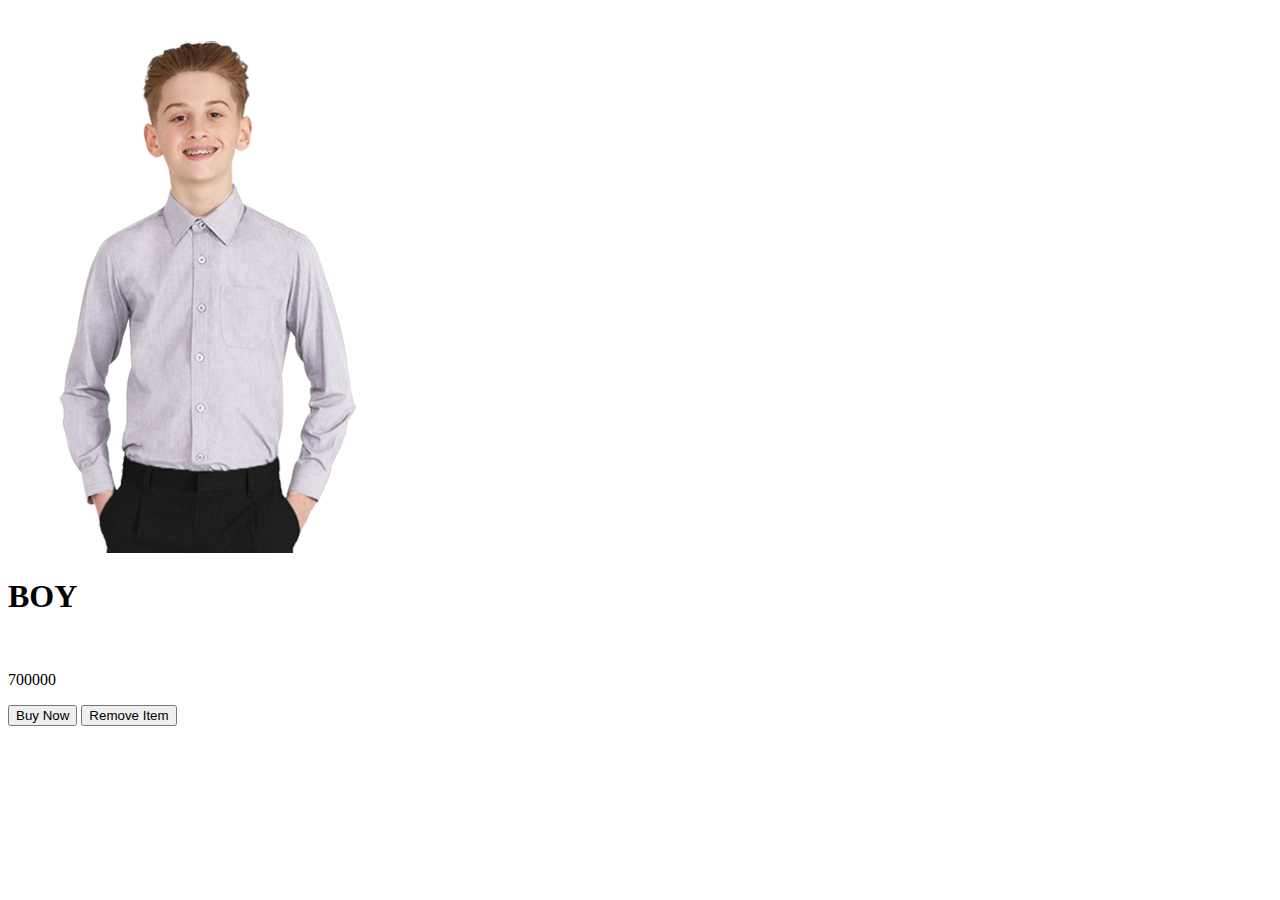
<file: addtocart.html>
<!DOCTYPE html>
<html lang="en">
<head>
    <meta charset="UTF-8">
    <meta http-equiv="X-UA-Compatible" content="IE=edge">
    <meta name="viewport" content="width=device-width, initial-scale=1.0">
    <title>Document</title>
</head>
<body>
    <img src="Images/Boy.png" alt="">
    <br>
    <h1 id="b">BOY</h1>
    <br>
    <p id="p">
        700000 
    </p>
    <button onclick="add()">Buy Now</button>
    <button onclick="remove()">Remove Item</button>
    <script>
        function add()
        {
           var name = document.getElementById('b').innerText;
           localStorage.setItem("pname",name);
        }
        function remove()
        {
            localStorage.clear();
        }
    </script>
</body>
</html>
</file>
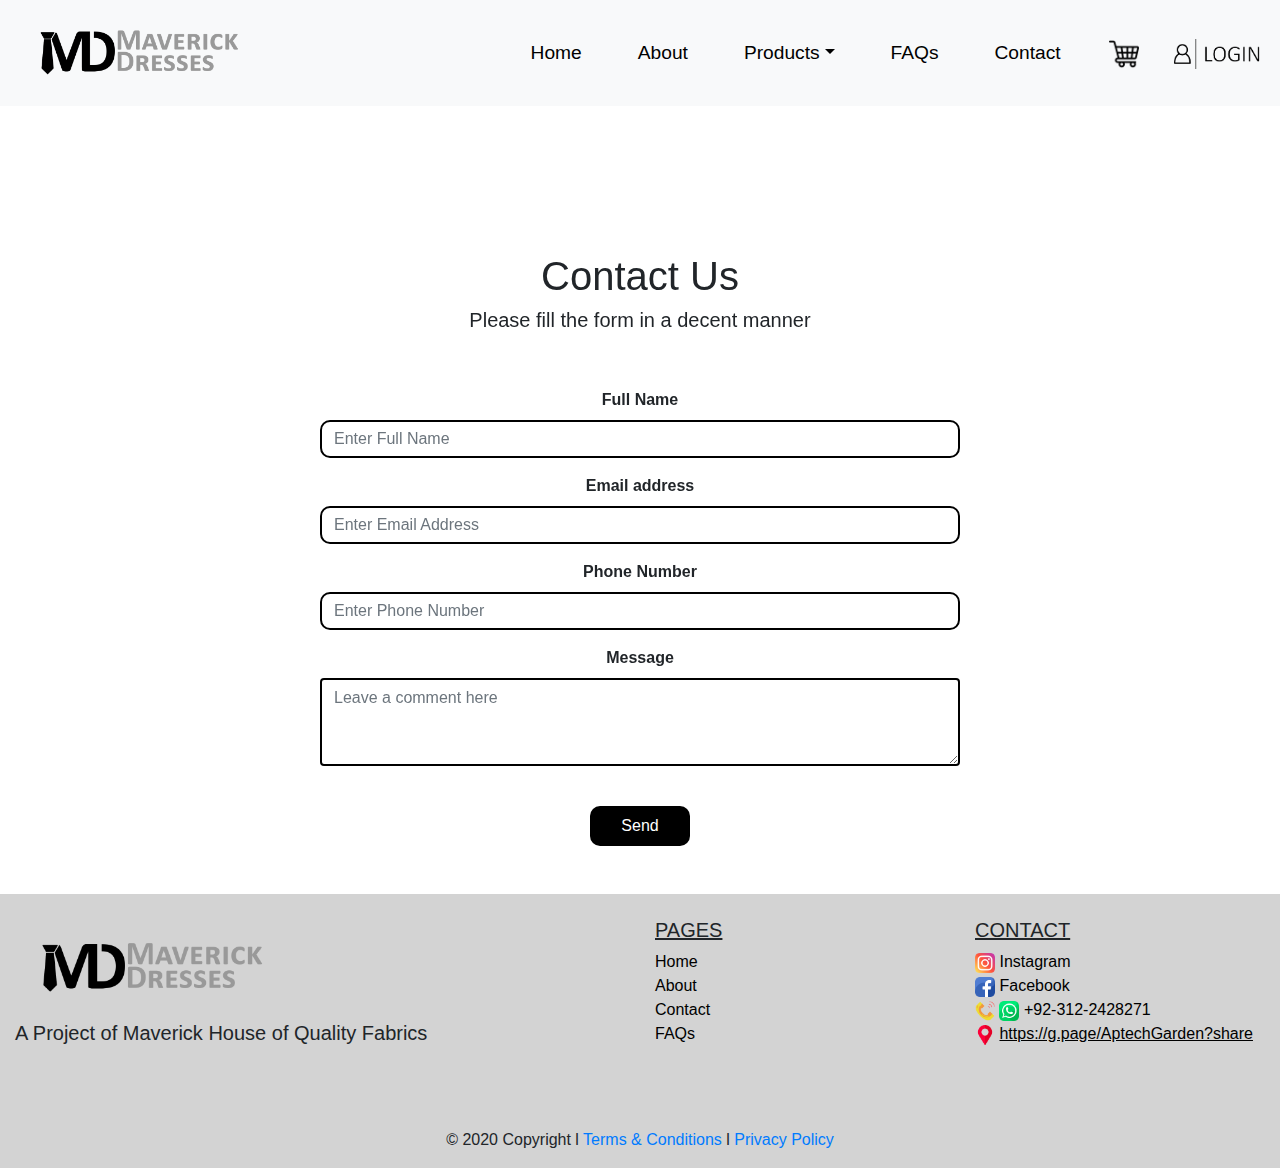
<file: contact.html>
<!doctype html>
<html lang="en">

<head>
    <title>Title</title>
    <!-- Required meta tags -->
    <meta charset="utf-8">
    <meta name="viewport" content="width=device-width, initial-scale=1, shrink-to-fit=no">

    <!-- Bootstrap CSS -->
    <link rel="stylesheet" href="https://stackpath.bootstrapcdn.com/bootstrap/4.3.1/css/bootstrap.min.css"
        integrity="sha384-ggOyR0iXCbMQv3Xipma34MD+dH/1fQ784/j6cY/iJTQUOhcWr7x9JvoRxT2MZw1T" crossorigin="anonymous">
        <link href="https://unpkg.com/aos@2.3.1/dist/aos.css" rel="stylesheet">
        <link rel="stylesheet" href="homepage.css">

</head>

<body> 
    <center>
        <nav class="navbar navbar-expand-lg bg-light">
            <img src="Images/logo 3.png" alt="" height="90px">
            <button class="navbar-toggler d-lg-none navbar-light" type="button" data-toggle="collapse"
                data-target="#collapsibleNavId" aria-controls="collapsibleNavId" aria-expanded="false"
                aria-label="Toggle navigation">
                <span class="navbar-toggler-icon"></span>
            </button>
            <div class="collapse navbar-collapse" id="collapsibleNavId">
                <ul class="navbar-nav ml-auto mt-2 mt-lg-0">
                    <li class="nav-item active">
                        <a class="nav-link" href="index.html" style="margin-right: 10px;">Home <span
                                class="sr-only">(current)</span></a>
                    </li>
                    <li class="nav-item active">
                        <a class="nav-link" href="" style="margin-right: 10px;">About</a>
                    </li>
                    <li class="nav-item active dropdown">
                        <a style="margin-right: 10px;" class="nav-link dropdown-toggle" href="#" id="dropdownId"
                            data-toggle="dropdown" aria-haspopup="true" aria-expanded="false">Products</a>
                        <div class="dropdown-menu" aria-labelledby="dropdownId">
                            <a class="dropdown-item" href="#">Shirts</a>
                            <a class="dropdown-item" href="#">Skirts</a>
                            <a class="dropdown-item" href="#">Frocks</a>
                            <a class="dropdown-item" href="#">P.T. T-Shirts</a>
                            <a class="dropdown-item" href="#">P.T. Shorts</a>
                            <a class="dropdown-item" href="#">P.T. Track Pants</a>
                            <a class="dropdown-item" href="#">Belts</a>
                            <a class="dropdown-item" href="#">Ties</a>
                            <a class="dropdown-item" href="#">Logos</a>
                            <a class="dropdown-item" href="#">Socks</a>
                        </div>
                    </li>
                    <li class="nav-item active">
                        <a style="margin-right: 10px;" class="nav-link" href="#">FAQs</a>
                    </li>
                    <li class="nav-item active">
                        <a style="margin-right: 10px;" class="nav-link" href="#contact">Contact</a>
                    </li>
                    <li class="nav-item active">
                        <a href="#"><img class="shopping-cart" src="Images/Icons/shopping-cart.png" alt=""></a>
                    </li>
                    <li class="nav-item active">
                        <a href="#"><img class="user-icon" src="Images/Icons/user.png" alt=""></a>
                    </li>
                </ul>

            </div>
        </nav>
    </center><br><br><br><br>
    <center>
        <h1 data-aos="zoom-in" style="margin-top: 50px;">Contact Us </h1>
        <h5 data-aos="zoom-in">Please fill the form in a decent manner</h5>
    </center>
    <br><br>
    <center>
        <form data-aos="fade-up" style="width: 50%;">
            <div class="form-group">
                <label id="label1" for="exampleFormControlInput1">Full Name</label>
                <input type="Full Name" style="border: 2px solid black;" class="form-control"
                    id="exampleFormControlInput1" placeholder="Enter Full Name">
            </div>
            <div class="form-group">
                <label id="label1" for="exampleFormControlInput2">Email address</label>
                <input type="email" style="border: 2px solid black;" class="form-control" id="exampleFormControlInput1"
                    placeholder="Enter Email Address">
            </div>
            <div class="form-group">
                <label id="label1" for="exampleFormControlInput3">Phone Number</label>
                <input type="tel" style="border: 2px solid black;" class="form-control" id="exampleFormControlInput1"
                    placeholder="Enter Phone Number">
            </div>




            </div>

            <div class="form-group">
                <label id="label1" for="exampleFormControlTextarea1">Message</label>
                <textarea style="border: 2px solid black;" class="form-control" id="exampleFormControlTextarea1"
                    rows="3" placeholder="Leave a comment here"></textarea>
            </div><br>
            <a href=""><button
                    style="border-radius: 10px; background-color: black; color: white; border: none; width: 100px; height: 40px;">Send</button></a>
        </form>
    </center><br><br>
    

    <footer class="page-footer font-small blue pt-4" style="background-color: lightgray;">

        <div class="container-fluid text-center text-md-left">

            <div class="row">

                <div class="col-md-6 mt-md-0 mt-3">

                    <img src="Images/logo 3.png" style="height: 100px;" alt="">
                    <p style="font-size: 20px;">A Project of Maverick House of Quality Fabrics</p>

                </div>

                <hr class="clearfix w-100 d-md-none pb-3">

                <div class="col-md-3 mb-md-0 mb-3">


                    <h5 class="text-uppercase"><u>PAGES</u></h5>

                    <ul class="list-unstyled">
                        <li>
                            <a href="#!">Home</a>
                        </li>
                        <li>
                            <a href="#!">About</a>
                        </li>
                        <li>
                            <a href="#!">Contact</a>
                        </li>
                        <li>
                            <a href="#!">FAQs</a>
                        </li>
                    </ul>

                </div>

                <div class="col-md-3 mb-md-0 mb-3">


                    <h5 class="text-uppercase"><u>Contact</u></h5>

                    <ul class="list-unstyled">
                        <li>
                            <img style="height: 20px;" src="Images/Icons/instagram.png" alt="">
                            <a href="#!">Instagram</a>
                        </li>
                        <li>
                            <img style="height: 20px;" src="Images/Icons/facebook.png" alt="">
                            <a href="#!">Facebook</a>
                        </li>
                        <li>
                            <img style="height: 20px;" src="Images/Icons/phone.png" alt="">
                            <img style="height: 20px;" src="Images/Icons/whatsapp.png" alt="">
                            <a href="#!">+92-312-2428271</a>
                        </li>
                        <li>
                            <img style="height: 20px;" src="Images/Icons/Location.png" alt="">
                            <a href="#!"><u>https://g.page/AptechGarden?share</u></a>
                        </li>
                    </ul>

                </div>

            </div>

        </div><br><br>

        <div class="footer-copyright text-center py-3">© 2020 Copyright l
            <a href="/">Terms & Conditions</a> l <a href="">Privacy Policy</a>
        </div>


    </footer>

    <!-- Optional JavaScript -->
    <!-- jQuery first, then Popper.js, then Bootstrap JS -->
    <script src="https://code.jquery.com/jquery-3.3.1.slim.min.js"
        integrity="sha384-q8i/X+965DzO0rT7abK41JStQIAqVgRVzpbzo5smXKp4YfRvH+8abtTE1Pi6jizo"
        crossorigin="anonymous"></script>
    <script src="https://cdnjs.cloudflare.com/ajax/libs/popper.js/1.14.7/umd/popper.min.js"
        integrity="sha384-UO2eT0CpHqdSJQ6hJty5KVphtPhzWj9WO1clHTMGa3JDZwrnQq4sF86dIHNDz0W1"
        crossorigin="anonymous"></script>
    <script src="https://stackpath.bootstrapcdn.com/bootstrap/4.3.1/js/bootstrap.min.js"
        integrity="sha384-JjSmVgyd0p3pXB1rRibZUAYoIIy6OrQ6VrjIEaFf/nJGzIxFDsf4x0xIM+B07jRM"
        crossorigin="anonymous"></script>
        <script src="https://unpkg.com/aos@2.3.1/dist/aos.js"></script>
    <script>
        AOS.init({
            duration: 800
        });
    </script>
</body>

</html>
</file>
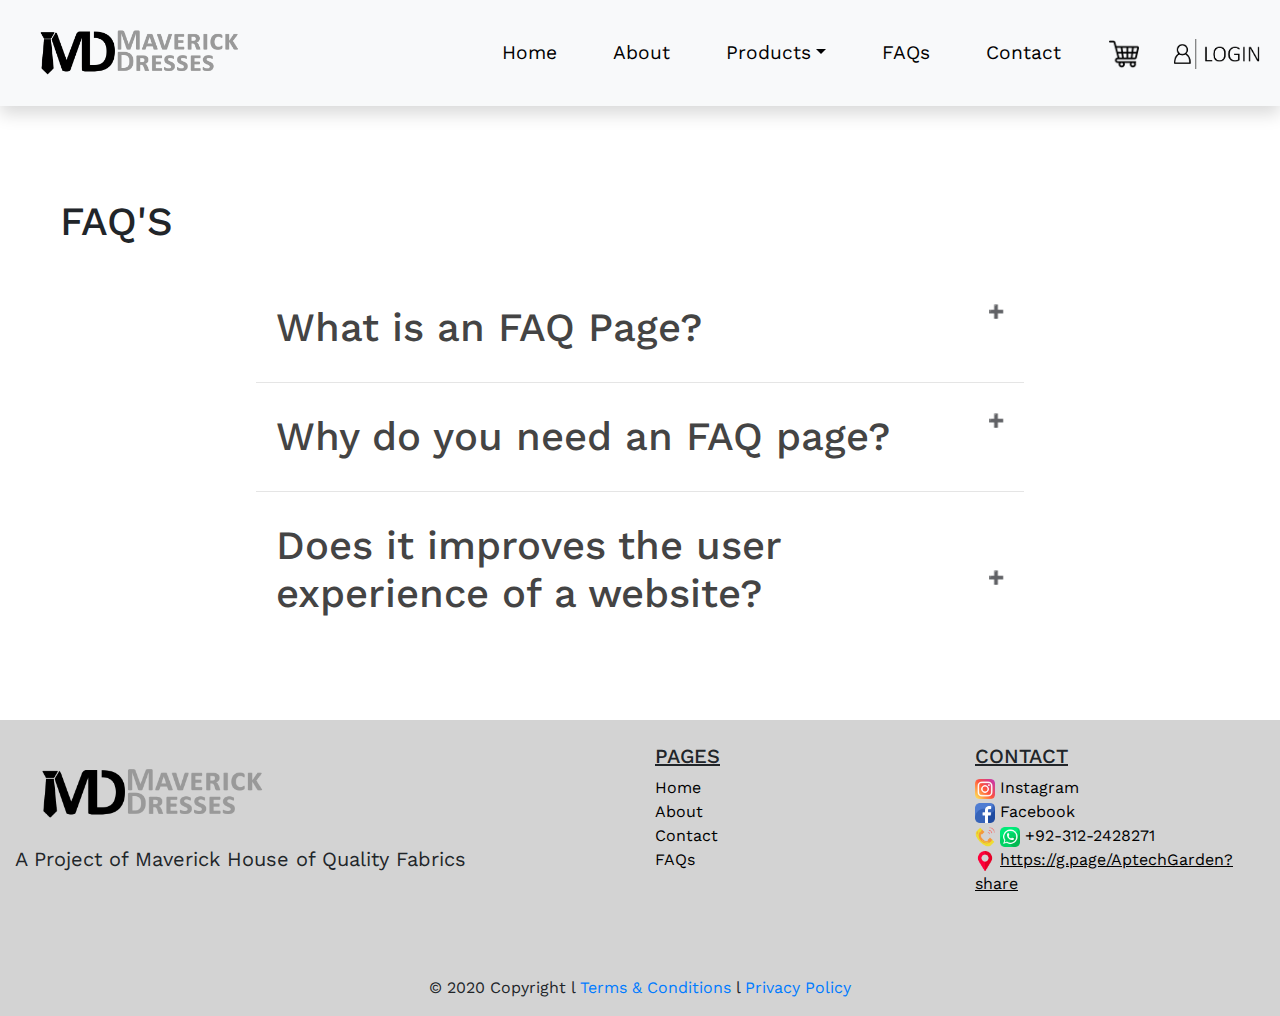
<file: faqs.html>
<!doctype html>
<html lang="en">

<head>
    <title>Title</title>
    <!-- Required meta tags -->
    <meta charset="utf-8">
    <meta name="viewport" content="width=device-width, initial-scale=1, shrink-to-fit=no">

    <!-- Bootstrap CSS -->
    <link rel="stylesheet" href="https://stackpath.bootstrapcdn.com/bootstrap/4.3.1/css/bootstrap.min.css"
        integrity="sha384-ggOyR0iXCbMQv3Xipma34MD+dH/1fQ784/j6cY/iJTQUOhcWr7x9JvoRxT2MZw1T" crossorigin="anonymous">
    <link rel="stylesheet" href="homepage.css">
    <link href="https://fonts.googleapis.com/css2?family=Work+Sans&display=swap" rel="stylesheet">
    <link rel="stylesheet" href="FAQs.css">
    <link rel="stylesheet" href="homepage.css">

</head>

<body>
    <center>
        <nav class="navbar navbar-expand-lg shadow bg-light">
            <a href="index.html"><img class="logoh img-fluid" src="Images/logo 3.png" alt=""></a>
            <button class="navbar-toggler d-lg-none navbar-light" type="button" data-toggle="collapse"
                data-target="#collapsibleNavId" aria-controls="collapsibleNavId" aria-expanded="false"
                aria-label="Toggle navigation">
                <span class="navbar-toggler-icon"></span>
            </button>
            <div class="collapse navbar-collapse" id="collapsibleNavId">
                <ul class="navbar-nav ml-auto mt-2 mt-lg-0">
                    <li class="nav-item active">
                        <a class="nav-link" href="index.html" style="margin-right: 10px;">Home</a>
                    </li>
                    <li class="nav-item active">
                        <a class="nav-link" href="" style="margin-right: 10px;">About</a>
                    </li>
                    <li class="nav-item active dropdown">
                        <a style="margin-right: 10px;" class="nav-link dropdown-toggle" href="#" id="dropdownId"
                            data-toggle="dropdown" aria-haspopup="true" aria-expanded="false">Products</a>
                        <div class="dropdown-menu" aria-labelledby="dropdownId">
                            <a class="dropdown-item" href="#">Shirts</a>
                            <a class="dropdown-item" href="#">Skirts</a>
                            <a class="dropdown-item" href="#">Frocks</a>
                            <a class="dropdown-item" href="#">P.T. T-Shirts</a>
                            <a class="dropdown-item" href="#">P.T. Shorts</a>
                            <a class="dropdown-item" href="#">P.T. Track Pants</a>
                            <a class="dropdown-item" href="#">Belts</a>
                            <a class="dropdown-item" href="#">Ties</a>
                            <a class="dropdown-item" href="#">Logos</a>
                            <a class="dropdown-item" href="#">Socks</a>
                        </div>
                    </li>
                    <li class="nav-item active">
                        <a style="margin-right: 10px;" class="nav-link" href="faqs.html">FAQs</a>
                    </li>
                    <li class="nav-item active">
                        <a style="margin-right: 10px;" class="nav-link" href="contact.html">Contact</a>
                    </li>
                    <li class="nav-item active">
                        <a href="#"><img class="shopping-cart" src="Images/Icons/shopping-cart.png" alt=""></a>
                    </li>
                    <li class="nav-item active">
                        <a href="#"><img class="user-icon" src="Images/Icons/user.png" alt=""></a>
                    </li>
                </ul>

            </div>
        </nav>
    </center><br><br><br>
    <main>

        <h1 class="faq-heading">FAQ'S</h1>
        <section class="faq-container">
            <div class="faq-one">

                <!-- faq question -->
                <h1 class="faq-page">What is an FAQ Page?</h1>

                <!-- faq answer -->
                <div class="faq-body">
                    <p>Lorem ipsum dolor, sit amet consectetur adipisicing elit. Velit saepe sequi, illum facere
                        necessitatibus cum aliquam id illo omnis maxime, totam soluta voluptate amet ut sit ipsum
                        aperiam.
                        Perspiciatis, porro!</p>
                </div>
            </div>
            <hr class="hr-line">

            <div class="faq-two">

                <!-- faq question -->
                <h1 class="faq-page">Why do you need an FAQ page?</h1>

                <!-- faq answer -->

                <div class="faq-body">
                    <p>Lorem ipsum dolor, sit amet consectetur adipisicing elit. Velit saepe sequi, illum facere
                        necessitatibus cum aliquam id illo omnis maxime, totam soluta voluptate amet ut sit ipsum
                        aperiam.
                        Perspiciatis, porro!</p>
                </div>
            </div>
            <hr class="hr-line">


            <div class="faq-three">

                <!-- faq question -->
                <h1 class="faq-page">Does it improves the user experience of a website?</h1>

                <!-- faq answer -->
                <div class="faq-body">
                    <p>Lorem ipsum dolor, sit amet consectetur adipisicing elit. Velit saepe sequi, illum facere
                        necessitatibus cum aliquam id illo omnis maxime, totam soluta voluptate amet ut sit ipsum
                        aperiam.
                        Perspiciatis, porro!</p>
                </div>
            </div>

        </section>
    </main><br><br><br>

    <!------------- Footer --------------->

    <footer class="page-footer font-small blue pt-4" style="background-color: lightgray;">

        <div class="container-fluid text-center text-md-left">

            <div class="row">

                <div class="col-md-6 mt-md-0 mt-3">

                    <img src="Images/logo 3.png" style="height: 100px;" alt="">
                    <p style="font-size: 20px;">A Project of Maverick House of Quality Fabrics</p>

                </div>

                <hr class="clearfix w-100 d-md-none pb-3">

                <div class="col-md-3 mb-md-0 mb-3">


                    <h5 class="text-uppercase"><u>PAGES</u></h5>

                    <ul class="list-unstyled">
                        <li>
                            <a href="#!">Home</a>
                        </li>
                        <li>
                            <a href="#!">About</a>
                        </li>
                        <li>
                            <a href="#!">Contact</a>
                        </li>
                        <li>
                            <a href="#!">FAQs</a>
                        </li>
                    </ul>

                </div>

                <div class="col-md-3 mb-md-0 mb-3">


                    <h5 class="text-uppercase"><u>Contact</u></h5>

                    <ul class="list-unstyled">
                        <li>
                            <img style="height: 20px;" src="Images/Icons/instagram.png" alt="">
                            <a href="#!">Instagram</a>
                        </li>
                        <li>
                            <img style="height: 20px;" src="Images/Icons/facebook.png" alt="">
                            <a href="#!">Facebook</a>
                        </li>
                        <li>
                            <img style="height: 20px;" src="Images/Icons/phone.png" alt="">
                            <img style="height: 20px;" src="Images/Icons/whatsapp.png" alt="">
                            <a href="#!">+92-312-2428271</a>
                        </li>
                        <li>
                            <img style="height: 20px;" src="Images/Icons/Location.png" alt="">
                            <a href="#!"><u>https://g.page/AptechGarden?share</u></a>
                        </li>
                    </ul>

                </div>

            </div>

        </div><br><br>

        <div class="footer-copyright text-center py-3">© 2020 Copyright l
            <a href="/">Terms & Conditions</a> l <a href="">Privacy Policy</a>
        </div>


    </footer>
    <script src="FAQs.js"></script>

    <!-- Optional JavaScript -->
    <!-- jQuery first, then Popper.js, then Bootstrap JS -->
    <script src="https://code.jquery.com/jquery-3.3.1.slim.min.js"
        integrity="sha384-q8i/X+965DzO0rT7abK41JStQIAqVgRVzpbzo5smXKp4YfRvH+8abtTE1Pi6jizo"
        crossorigin="anonymous"></script>
    <script src="https://cdnjs.cloudflare.com/ajax/libs/popper.js/1.14.7/umd/popper.min.js"
        integrity="sha384-UO2eT0CpHqdSJQ6hJty5KVphtPhzWj9WO1clHTMGa3JDZwrnQq4sF86dIHNDz0W1"
        crossorigin="anonymous"></script>
    <script src="https://stackpath.bootstrapcdn.com/bootstrap/4.3.1/js/bootstrap.min.js"
        integrity="sha384-JjSmVgyd0p3pXB1rRibZUAYoIIy6OrQ6VrjIEaFf/nJGzIxFDsf4x0xIM+B07jRM"
        crossorigin="anonymous"></script>
</body>

</html>
</file>
<file: homepage.css>
.hp-body {
    background-color: whitesmoke;
}
.logoh {
    height: 90px;
}

.nav-item {
    margin-left: 30px;
}

.nav-link {
    font-size: 20px;
}

.nav-link {
    color: black;
    font-size: larger;
    transition: 0.5s ease-in-out;
}


.nav-link:hover {
    background-color: black;
    border-radius: 20px;
    color: white;
}

.navbar-toggler-icon {
    transition: 0.5s;
}

.navbar-toggler-icon:hover {
    transform: rotate(360deg);
}


.shopping-cart {
    height: 30px;
    transition: 0.5s;
    margin-top: 8px;
}

.shopping-cart:hover {
    transform: rotate(360deg);
}

.user-icon {
    height: 30px;
    margin-top: 8px;
}

.search-icon {
    height: 25px;
    margin-bottom: 5px;
    margin-left: 10px;
}

.searchbar {
    border-top: 2px;
    border-bottom: 2px;
    border-radius: 10px;
    border-right: 0px;
    border-left: 0px;
    border-style: solid;
    width: 40%;
    height: 30px;
    position: relative;
}

.carousel img {
    height: 700px;
}

.section-line1 {
    height: 5px;
    background-color: black;
    width: 90%;
    opacity: 50%;
    border-radius: 80%;
}


.h2
{
    font-size: 40px;
    font-family:'Trebuchet MS', 'Lucida Sans Unicode', 'Lucida Grande', 'Lucida Sans', Arial, sans-serif ;
    font-style: italic;
    margin-top: 20px;
    text-decoration: underline;
    
}
#contdiv
{
    height: 600px;
    width: 70%;
    margin-top: 50px;
    border-radius: 50px;
    background-color: gray;
}
#exampleFormControlInput1
{
    border-radius: 10px;
}
#exampleFormControlInput2
{
    border-radius: 10px;
}
#exampleFormControlInput3
{
    border-radius: 10px;
    
}
#label1
{
font-weight: bolder;
}
.boys {
    background-image: url('Images/Boy.png');
    height: 545px;
    width: 400px;
    border: 1px black solid;
    background-repeat: no-repeat;
    transform: scaleX(-1);
}

.boys-bt {
    background-color: White;
    width: 160px;
    height: 80px;
    font-size: 35px;
    margin-top: 300px;
    border: none;
    transform: scaleX(-1);
    transition: 0.3s;
}

.girls {
    background-image: url('Images/Girl.png');
    height: 545px;
    width: 400px;
    border: 1px black solid;
    background-repeat: no-repeat;
}

.girls-bt {
    background-color: White;
    width: 160px;
    height: 80px;
    font-size: 35px;
    margin-top: 300px;
    border: none;
    transition: 0.3s;
}

.shopnow {
    height: 545px;
    width: 400px;
}

.shopnow-bt {
    background-color: transparent;
    width: 200px;
    height: 100px;
    font-size: 35px;
    font-style: italic;
    margin-top: 200px;
    pointer-events: none;
}

.list-unstyled a {
    color: black;
}
</file>
<file: FAQs.css>
body {
    font-family: 'Work Sans', sans-serif;
}

.faq-heading {
    border-bottom: #777;
    padding: 20px 60px;
}

.faq-container {
    display: flex;
    justify-content: center;
    flex-direction: column;

}

.hr-line {
    width: 60%;
    margin: auto;
}


.faq-page {
   
    color: #444;
    cursor: pointer;
    padding: 30px 20px;
    width: 60%;
    border: none;
    outline: none;
    transition: 0.4s;
    margin: auto;

}

.faq-body {
    margin: auto;
    width: 50%;
    padding: auto;
}


.faq-page:hover {
    background-color: #F9F9F9;
}


.faq-body {
    padding: 0 18px;
    background-color: white;
    display: none;
    overflow: hidden;
}

.faq-page:after {
    content: '\02795';

    font-size: 13px;
    color: #777;
    float: right;
    margin-left: 5px;
}
</file>
